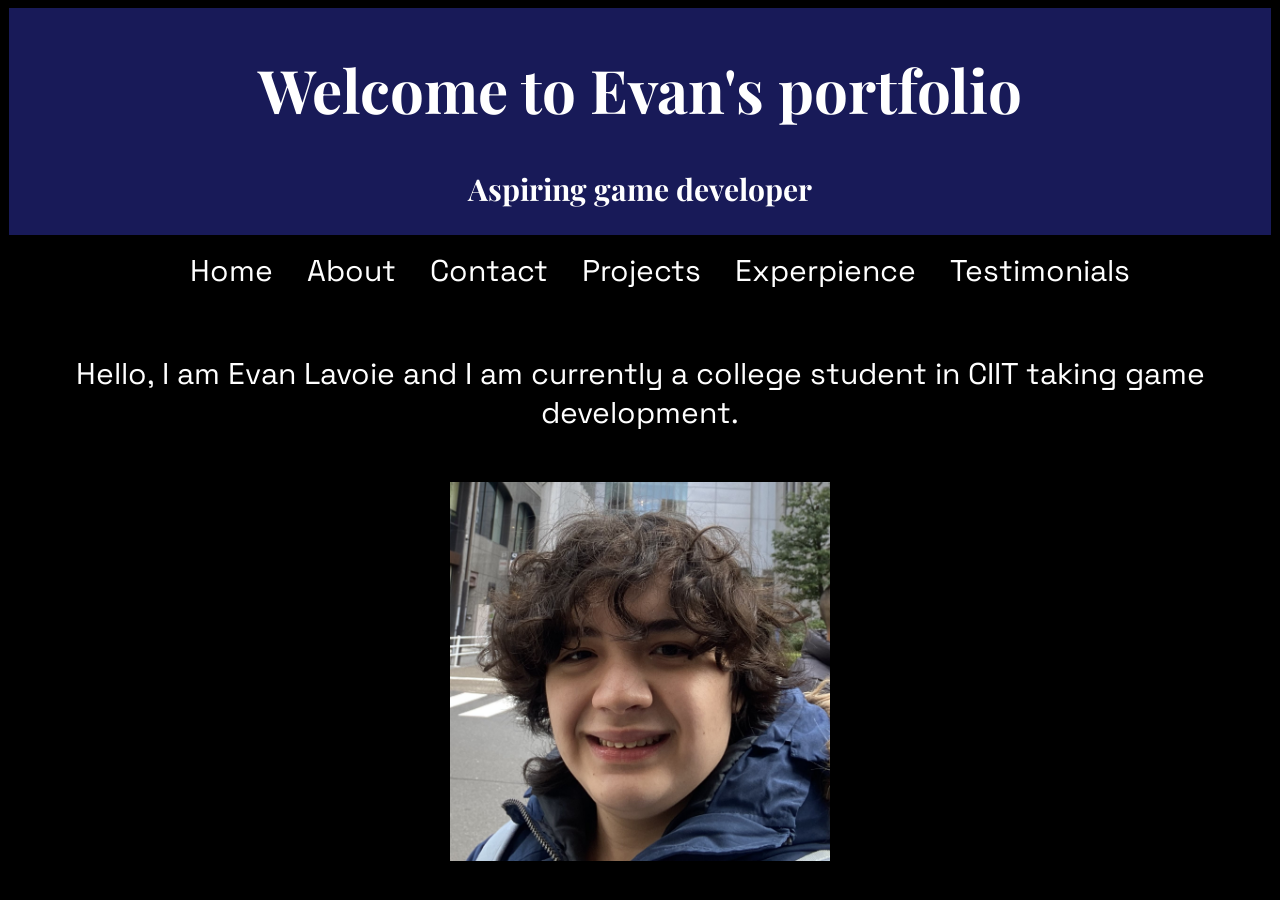
<file: index.html>
<html>
    <head>
        <link href="style.css" rel="stylesheet" />
    </head>
    <div class = header>
    <h1 class = title>Welcome to Evan's portfolio</label></h1>
    <h2 class = sub>Aspiring game developer</h2>
    </div>
    <ul>
        <li><a href="index.html">Home</a></li>
        <li><a href="about.html">About</a></li>
        <li><a href="contact.html">Contact</a></li>
        <li><a href="projects.html">Projects</a></li>
        <li><a href="work.html">Experpience</a></li>
        <li><a href="testimonials.html">Testimonials</a></li>
    </ul>
    &nbsp;
    <p>Hello, I am Evan Lavoie and I am currently a college student in CIIT taking game development.</p>
    <img src="evanimg.jpg">

    <!-- Updated on December 5 2025 for final output -->
</html>
</file>
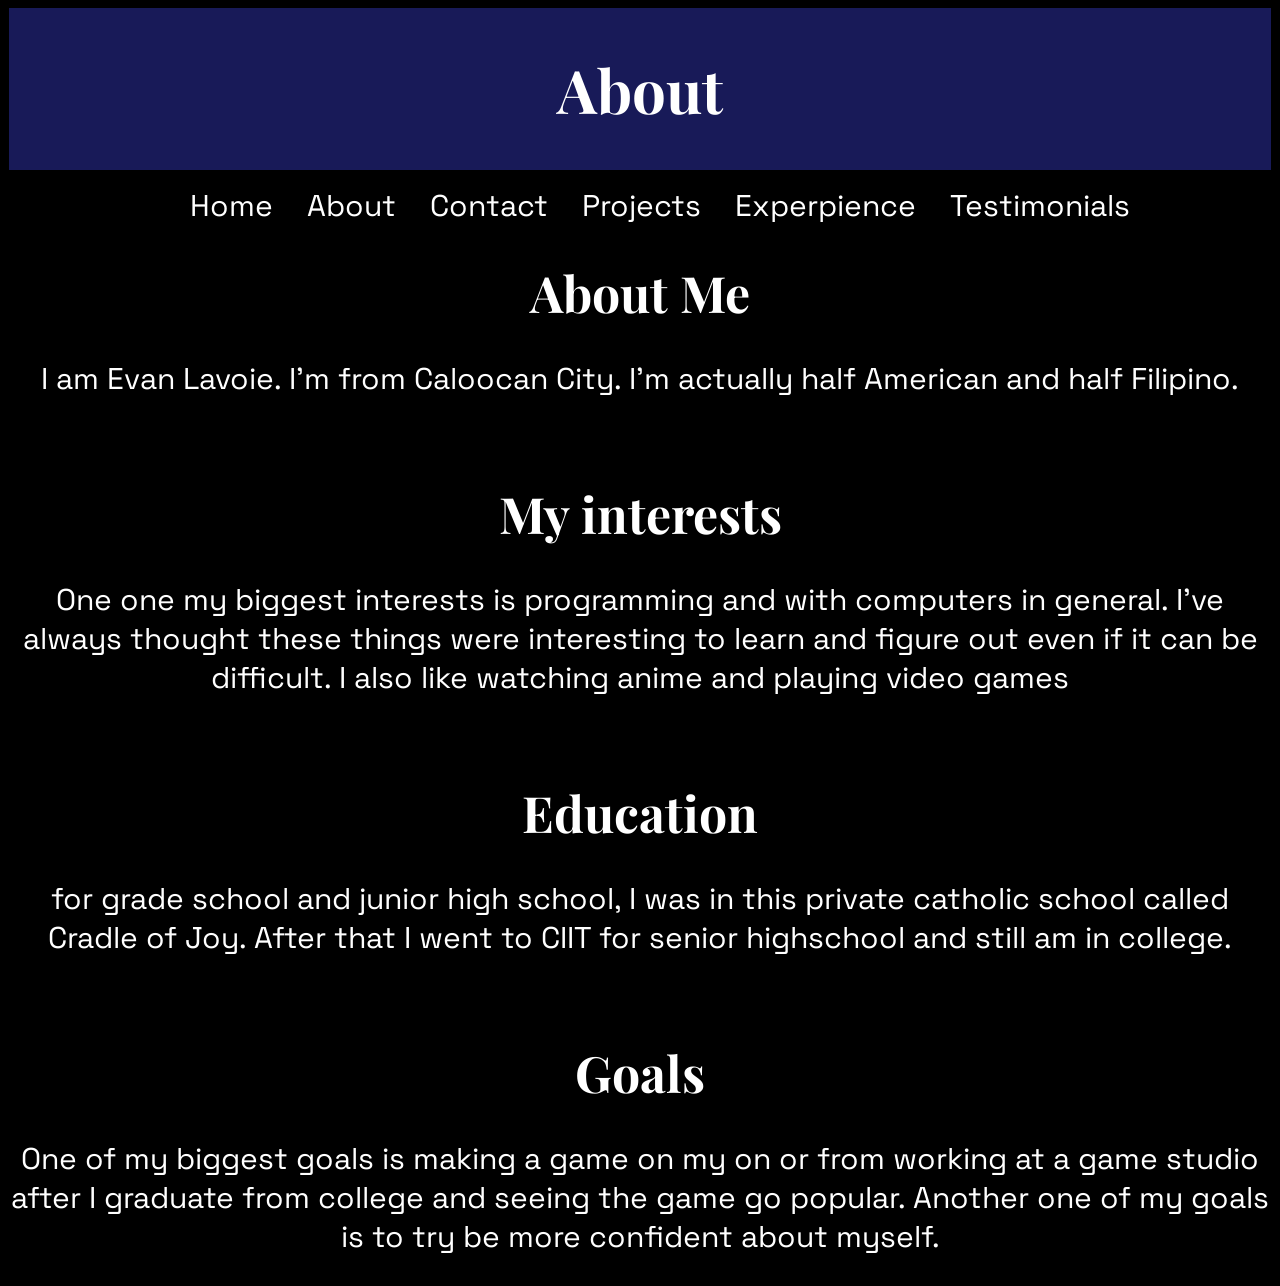
<file: about.html>
<html>
    <head>
        <link href="style.css" rel="stylesheet" />
    </head>
    <div class = header>
    <h1 class = title>About</label></h1>
    </div>
    <ul>
        <li><a href="index.html">Home</a></li>
        <li><a href="about.html">About</a></li>
        <li><a href="contact.html">Contact</a></li>
        <li><a href="projects.html">Projects</a></li>
        <li><a href="work.html">Experpience</a></li>
        <li><a href="testimonials.html">Testimonials</a></li>
    </ul>
    <h1 class = aboutheader>About Me</h1>
    <p>I am Evan Lavoie. I'm from Caloocan City. I'm actually half American and half Filipino.</p>
    &nbsp;
    <h1 class = aboutheader>My interests</h1>
    <p>One one my biggest interests is programming and with computers in general. I've always thought these things were interesting to learn and figure out even if it can be difficult. I also like watching anime and playing video games</p>
    &nbsp;
    <h1 class = aboutheader>Education</h1>
    <p>for grade school and junior high school, I was in this private catholic school called Cradle of Joy. After that I went to CIIT for senior highschool and still am in college.</p>
    &nbsp;
    <h1 class = aboutheader>Goals</h1>
    <p>One of my biggest goals is making a game on my on or from working at a game studio after I graduate from college and seeing the game go popular. Another one of my goals is to try be more confident about myself.</p>
</html>
</file>
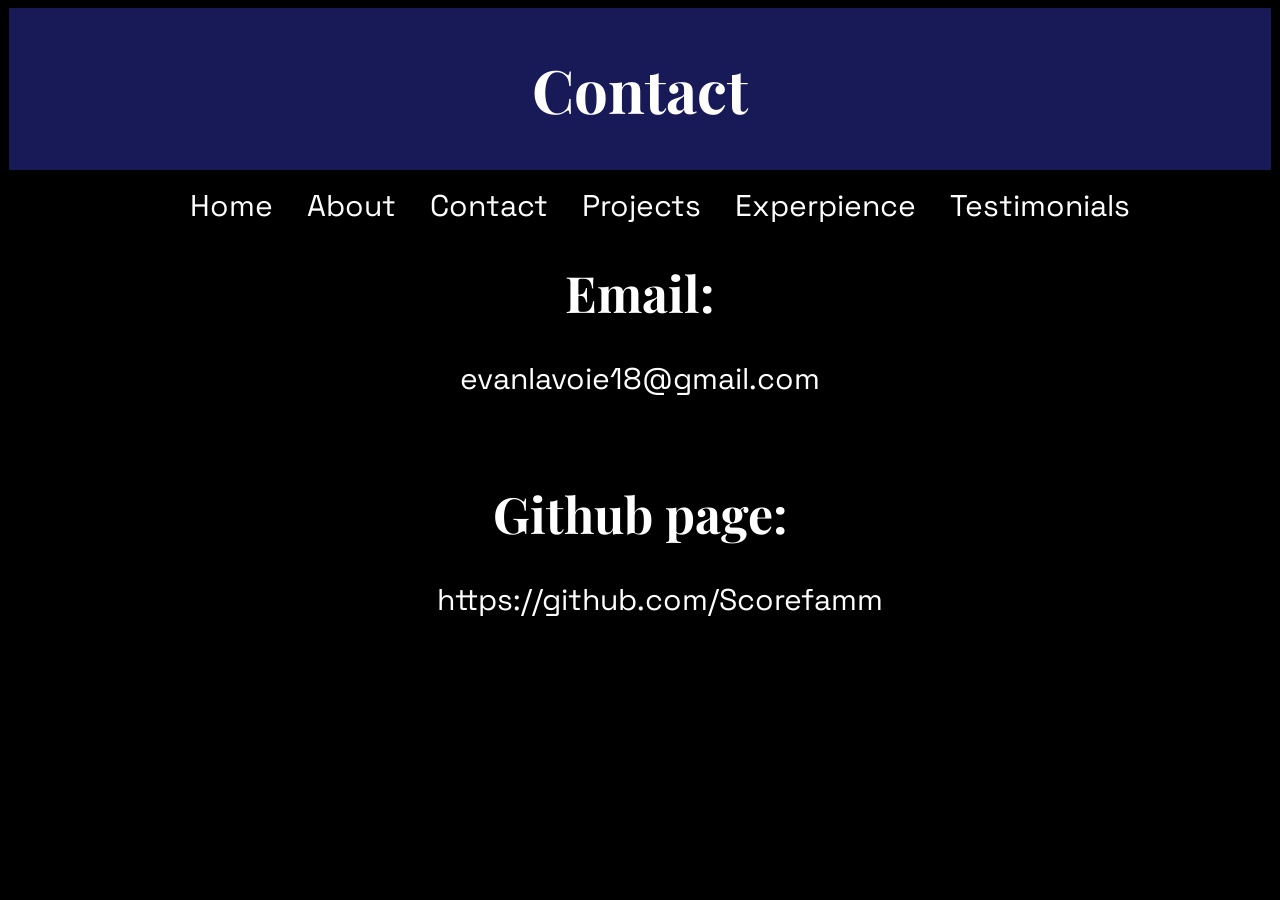
<file: contact.html>
<html>
    <head>
        <link href="style.css" rel="stylesheet" />
    </head>
    <div class = header>
    <h1 class = title>Contact</label></h1>
    </div>
    <ul>
        <li><a href="index.html">Home</a></li>
        <li><a href="about.html">About</a></li>
        <li><a href="contact.html">Contact</a></li>
        <li><a href="projects.html">Projects</a></li>
        <li><a href="work.html">Experpience</a></li>
        <li><a href="testimonials.html">Testimonials</a></li>
    </ul>
    <h1>Email:</h1>
    <p>evanlavoie18@gmail.com</p>
    &nbsp;
    <h1>Github page:</h1>
    <ul>
    <li><a href="https://github.com/Scorefamm">https://github.com/Scorefamm</a></li>
    </ul>
</html>
</file>
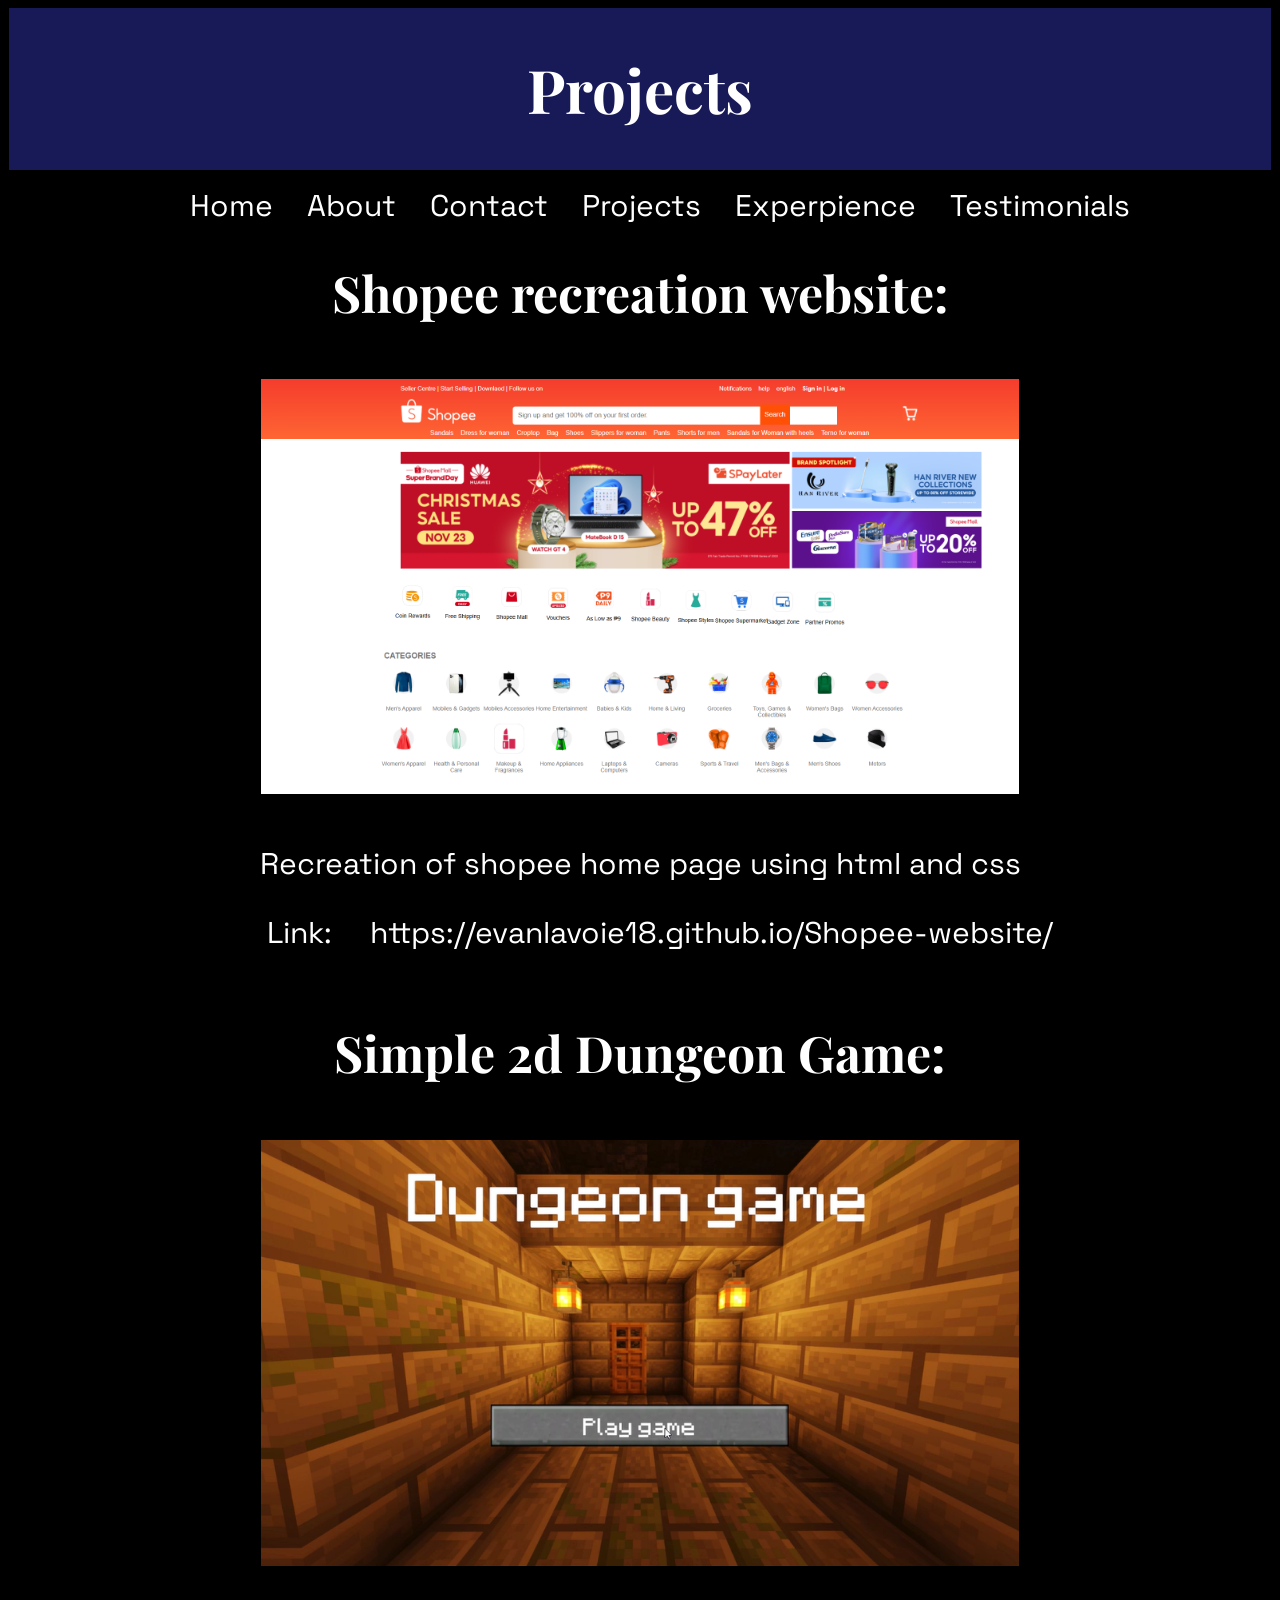
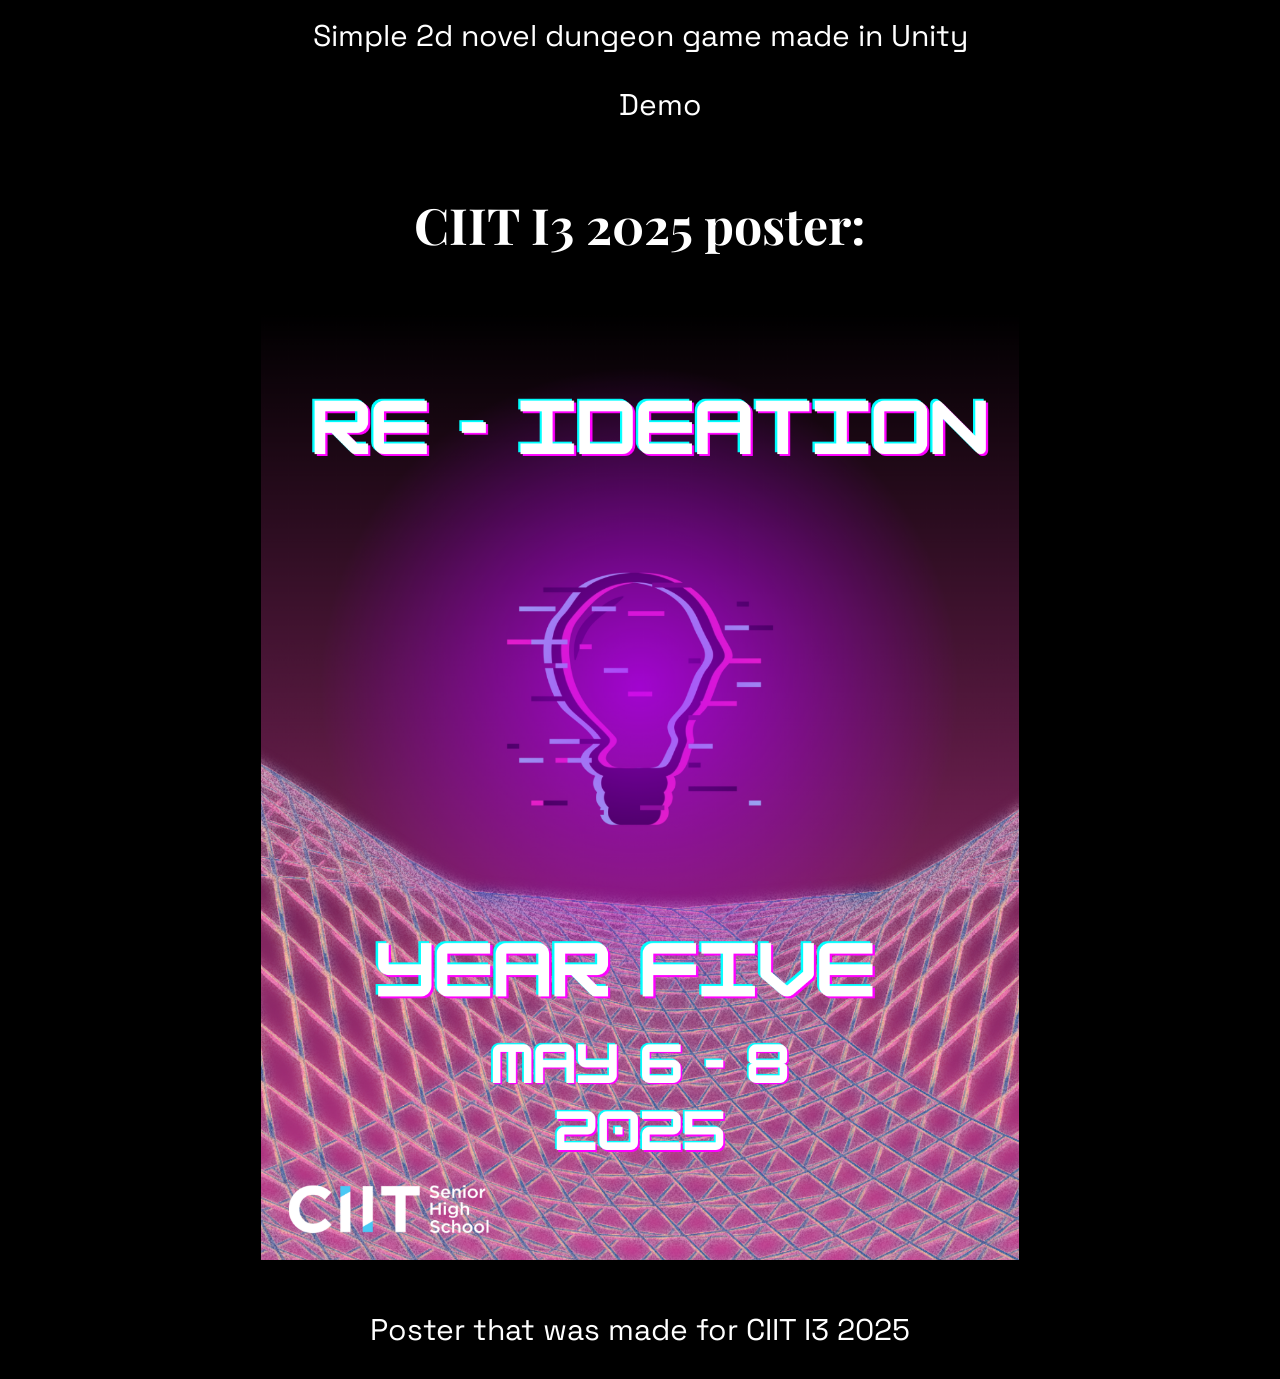
<file: projects.html>
<html>
    <head>
        <link href="style.css" rel="stylesheet" />
    </head>
    <div class = header>
    <h1 class = title>Projects</label></h1>
    </div>
    <ul>
        <li><a href="index.html">Home</a></li>
        <li><a href="about.html">About</a></li>
        <li><a href="contact.html">Contact</a></li>
        <li><a href="projects.html">Projects</a></li>
        <li><a href="work.html">Experpience</a></li>
        <li><a href="testimonials.html">Testimonials</a></li>
    </ul>
    <h1 class = aboutheader>Shopee recreation website:</h1>
    <img src="shopee.png" class="projectimg">
    <p>Recreation of shopee home page using html and css</p>
    <ul>
    <li><a href="https://evanlavoie18.github.io/Shopee-website/">Link: https://evanlavoie18.github.io/Shopee-website/</a></li>
    </ul>
    &nbsp;
    <h1 class = aboutheader>Simple 2d Dungeon Game:</h1>
    <img src="dungeon_game.png" class="projectimg">
    <p>Simple 2d novel dungeon game made in Unity</p>
    <ul>
    <li><a href="https://drive.google.com/file/d/1MxvOcnrqUe4xrMgtUBkvzQdQWYSwlt_6/view?usp=drive_link">Demo</a></li>
    </ul>
    &nbsp;
    <h1 class = aboutheader>CIIT I3 2025 poster:</h1>
    <img src="I3poster.png" class="projectimg">
     <p>Poster that was made for CIIT I3 2025</p>
</html>
</file>
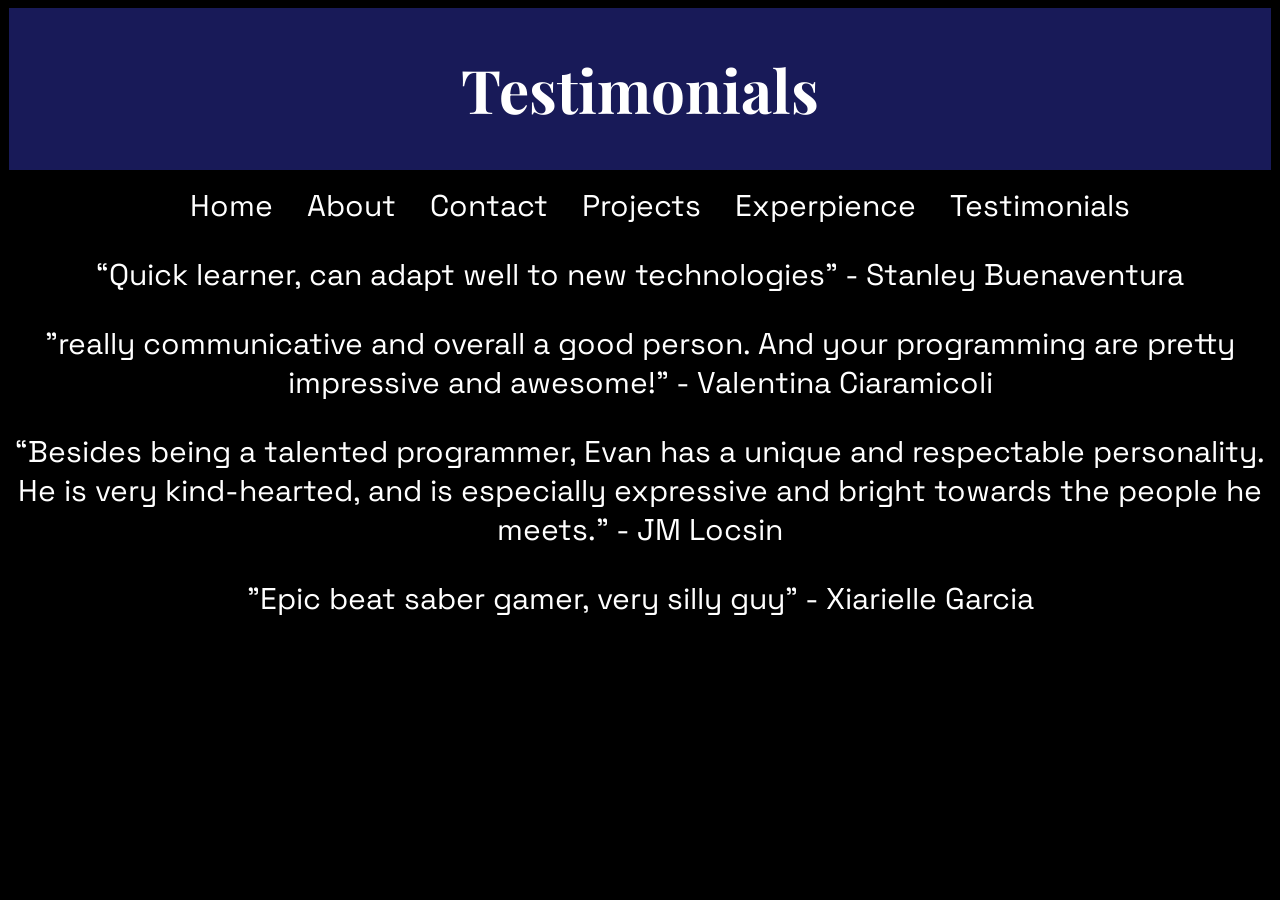
<file: testimonials.html>
<html>
    <head>
        <link href="style.css" rel="stylesheet" />
    </head>
    <div class = header>
    <h1 class = title>Testimonials</label></h1>
    </div>
    <ul>
        <li><a href="index.html">Home</a></li>
        <li><a href="about.html">About</a></li>
        <li><a href="contact.html">Contact</a></li>
        <li><a href="projects.html">Projects</a></li>
        <li><a href="work.html">Experpience</a></li>
        <li><a href="testimonials.html">Testimonials</a></li>
    </ul>
    <p>“Quick learner, can adapt well to new technologies” - Stanley Buenaventura</p>
    <p>"really communicative and overall a good person. And your programming are pretty impressive and awesome!" - Valentina Ciaramicoli</p>
    <p>“Besides being a talented programmer, Evan has a unique and respectable personality. He is very kind-hearted, and is especially expressive and bright towards the people he meets.” - JM Locsin</p>
    <p>"Epic beat saber gamer, very silly guy" - Xiarielle Garcia</p>
</html>
</file>
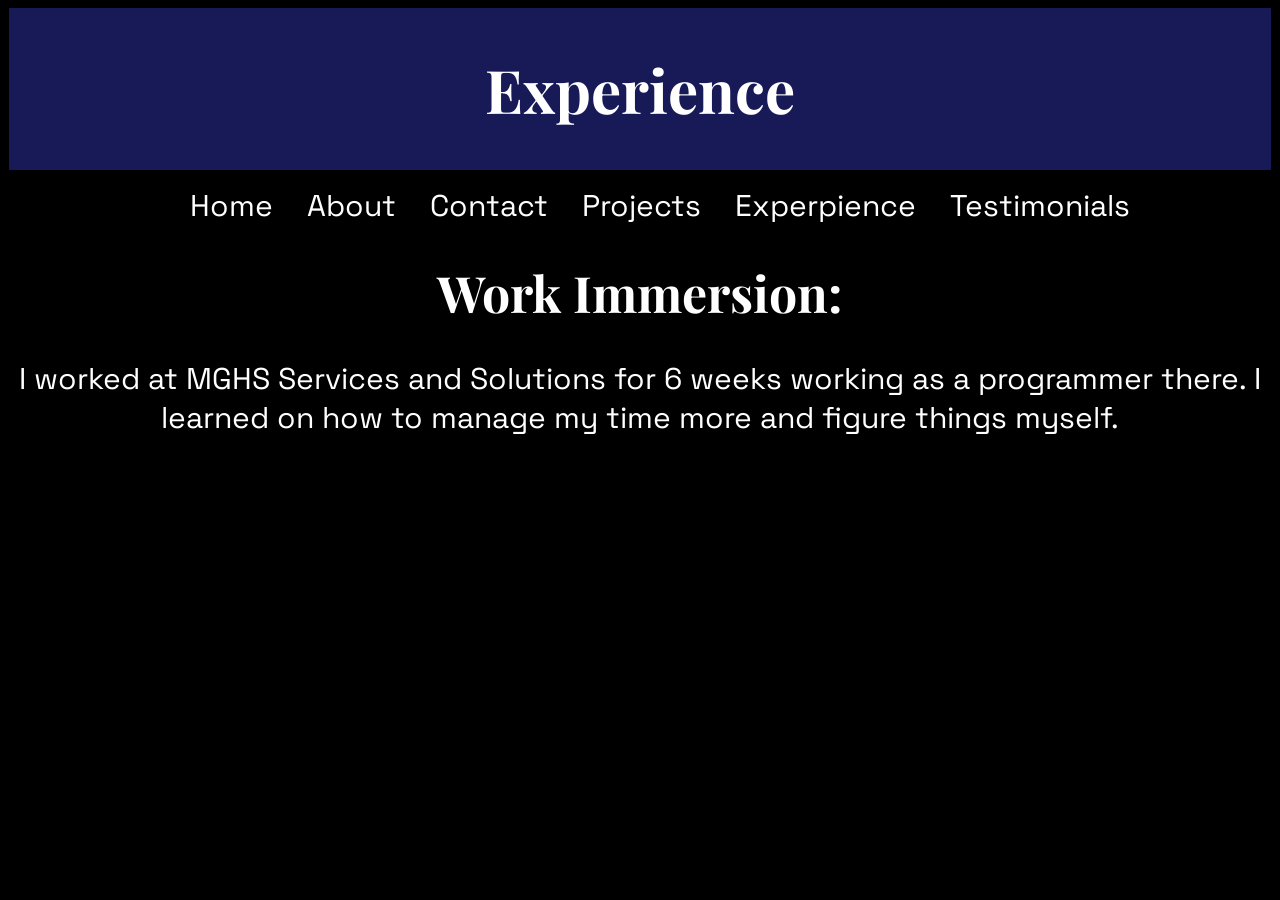
<file: work.html>
<html>
    <head>
        <link href="style.css" rel="stylesheet" />
    </head>
    <div class = header>
    <h1 class = title>Experience</label></h1>
    </div>
    <ul>
        <li><a href="index.html">Home</a></li>
        <li><a href="about.html">About</a></li>
        <li><a href="contact.html">Contact</a></li>
        <li><a href="projects.html">Projects</a></li>
        <li><a href="work.html">Experpience</a></li>
        <li><a href="testimonials.html">Testimonials</a></li>
    </ul>
    <h1 class = aboutheader>Work Immersion:</h1>
    <p>I worked at MGHS Services and Solutions for 6 weeks working as a programmer there. I learned on how to manage my time more and figure things myself.</p>
</html>
</file>
<file: style.css>
@font-face {
  font-family: Playfair_display;
  src: url(PlayfairDisplay-VariableFont_wght.ttf);
}
@font-face {
  font-family: Space_Grotesk;
  src: url(SpaceGrotesk-VariableFont_wght.ttf);
}

h1.title {
    text-align: center;
    font-size: 60px;
    font-family: Playfair_display;
}
div.header {
    background-color: #181a58;
    padding: 1px;
    margin: 1px;
}
body {
    background-color: #000000;
}
img {
    display: block;
    margin-left: auto;
    margin-right: auto;
    padding: 20px;
    width: 30%;
}
h2.sub {
    text-align: center;
    font-family: Playfair_display;
    color:white;
    font-size: 30px;
}
ul {
    text-align: center;
    font-family: Space_Grotesk;
    word-spacing: 30px;
    color:white;
}
li {
display:inline;
font-size: 25px;
font-family: Space_Grotesk;
color:white;
}
h1 {
    text-align: center;
    font-family: Playfair_display;
    color:white;
    font-size: 50px;
}
p {
    text-align: center;
    color:white;
    font-family: Space_Grotesk;
    font-size: 30px;
}
a {
    text-decoration:none;
    color:white;
    font-size: 30px;
}
img.projectimg {
    display: block;
    margin-left: auto;
    margin-right: auto;
    padding: 20px;
    width: 60%;
}
</file>
